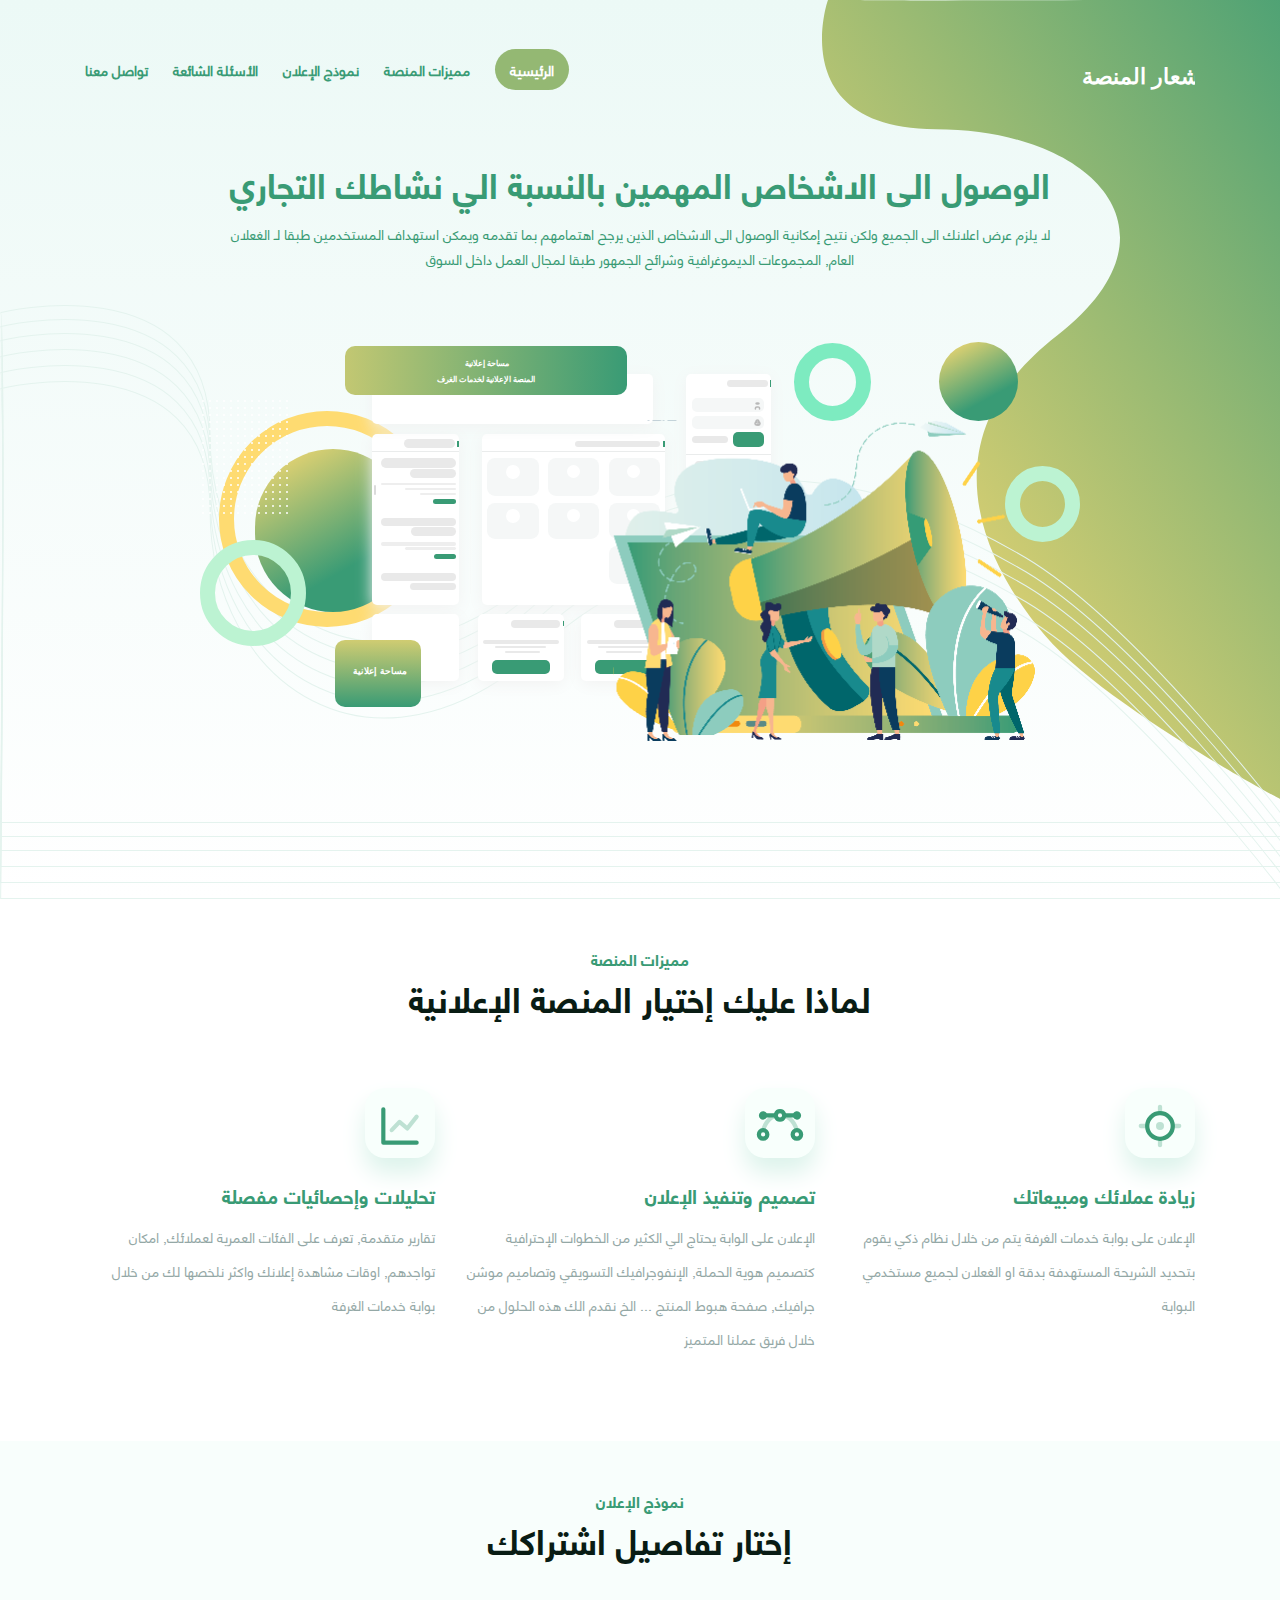
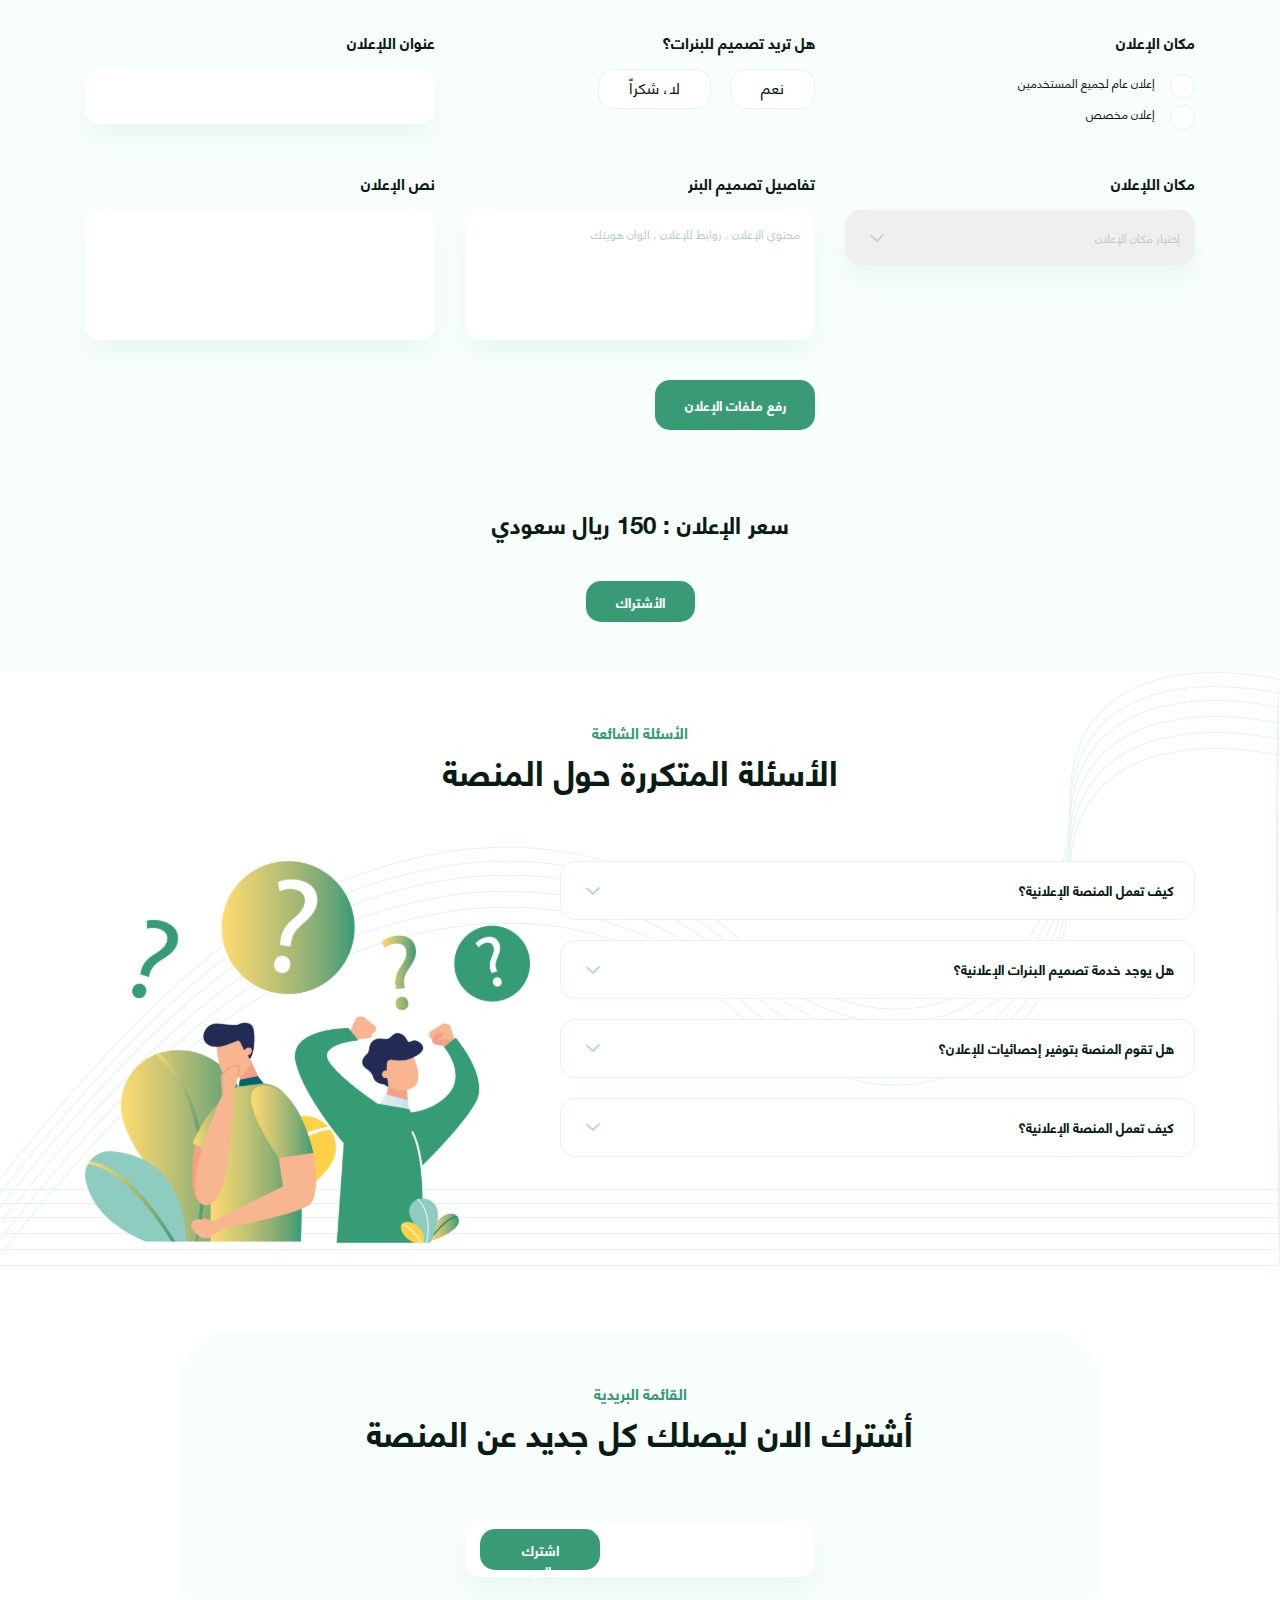
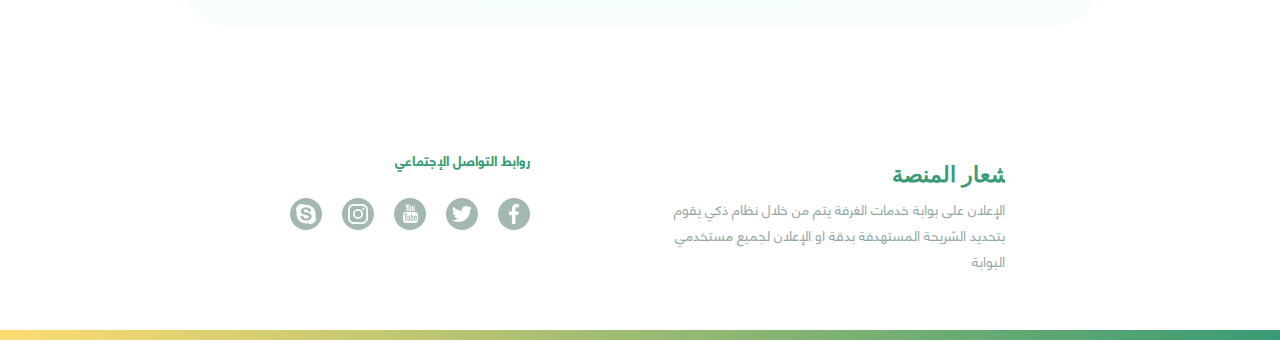
<file: index.html>
<!doctype html>
<html>

<head>
    <!-- Required meta tags -->
    <meta charset="utf-8">
    <meta name="viewport" content="width=device-width, initial-scale=1, shrink-to-fit=no">
    <!-- Bootstrap CSS -->
    <link rel="stylesheet" href="assets/css/bootstrap.min.css">
    <link rel="stylesheet" href="assets/css/bootstrap-rtl.css">

    <link rel="stylesheet" href="assets/css/main.css">
    <title>Index</title>
</head>

<body>

    <!-- header start-->
    <header class="ad-header scroll-section" id="ad-header">
        <div class="container">

            <div class="ad-header-content">

                <!-- logo & navigation -->
                <div class="top-section">
                    <div class="row">
                        <div class="col-md-4">
                            <div class="logo">
                                <img src="assets/img/header-logo.svg" alt="">

                                <a href="javascript:;" class="mobile-menu" id="mobile-menu">
                                    <img src="assets/img/menu.svg" >
                                </a>
                            </div>
                        </div>

                        <div class="col-md-8">
                            <!-- navigation -->
                            <div class="ad-navigation hidden-mobile" id="ad-navigation">
                                <ul>
                                    <li class="active"><a href="#ad-header">الرئيسية</a></li>
                                    <li><a href="#why-us">مميزات المنصة</a></li>
                                    <li><a href="#ad-subscription">نموذج الإعلان</a></li>
                                    <li><a href="#ad-faq">الأسئلة الشائعة </a></li>
                                    <li><a href="#ad-footer">تواصل معنا</a></li>
                                </ul>
                            </div>
                            <!-- navigation end-->
                        </div>
                    </div>

                </div>
                <!-- logo & navigation end -->


                <!-- main content -->
                <div class="row justify-content-center">
                    <div class="col-md-9">
                        <div class="ad-main-content">
                            <h2>الوصول الى الاشخاص المهمين بالنسبة الي نشاطك التجاري</h2>
                            <p>
                                لا يلزم عرض اعلانك الى الجميع ولكن نتيح إمكانية الوصول الى الاشخاص الذين يرجح اهتمامهم
                                بما تقدمه
                                ويمكن استهداف المستخدمين طبقا لـ الغعلان العام, المجموعات الديموغرافية وشرائح الجمهور
                                طبقا لمجال
                                العمل داخل السوق
                            </p>
                        </div>
                    </div>
                </div>

                <div class="row justify-content-center">
                    <div class="col-md-10">
                        <div class="ad-main-content">
                            <img class="img-fluid" src="assets/img/header-img.svg" alt="" />
                        </div>
                    </div>
                </div>
                <!-- main content end -->
            </div>

        </div>
    </header>
    <!-- header end-->

    <!-- why us -->
    <section class="ad-why-us ad-main-section scroll-section" id="why-us">
        <div class="container">
            <div class="ad-section-main-titles">
                <h3>مميزات المنصة</h3>
                <h2>لماذا عليك إختيار المنصة الإعلانية</h2>
            </div>

            <div class="row">
                <div class="col-md-4 col-sm-12">
                    <div class="why-us-item">
                        <div class="img-holder">
                            <img src="assets/img/icon1.svg" alt="">
                        </div>
                        <h3>زيادة عملائك ومبيعاتك</h3>
                        <p>
                            الإعلان على بوابة خدمات الغرفة يتم من خلال نظام ذكي يقوم بتحديد الشريحة المستهدفة بدقة او
                            الغعلان لجميع مستخدمي البوابة
                        </p>
                    </div>
                </div>

                <div class="col-md-4 col-sm-12">
                    <div class="why-us-item">
                        <div class="img-holder">
                            <img src="assets/img/icon2.svg" alt="">
                        </div>
                        <h3>تصميم وتنفيذ الإعلان</h3>
                        <p>
                            الإعلان على الوابة يحتاج الي الكثير من الخطوات الإحترافية كتصميم هوية الحملة, الإنفوجرافيك
                            التسويقي وتصاميم موشن جرافيك, صفحة هبوط المنتج ... الخ نقدم الك هذه الحلول من خلال فريق
                            عملنا المتميز
                        </p>
                    </div>
                </div>

                <div class="col-md-4 col-sm-12">
                    <div class="why-us-item">
                        <div class="img-holder">
                            <img src="assets/img/icon3.svg" alt="">
                        </div>
                        <h3>تحليلات وإحصائيات مفصلة</h3>
                        <p>
                            تقارير متقدمة, تعرف على الفئات العمرية لعملائك, امكان تواجدهم, اوقات مشاهدة إعلانك واكثر
                            نلخصها لك من خلال بوابة خدمات الغرفة
                        </p>
                    </div>
                </div>

            </div>
        </div>
    </section>
    <!-- why us end -->

    <!-- subscription details -->
    <section class="ad-subscribe-details ad-main-section scroll-section" id="ad-subscription">
        <div class="container">
            <div class="ad-section-main-titles">
                <h3>نموذج الإعلان</h3>
                <h2>إختار تفاصيل اشتراكك </h2>
            </div>

            <div class="row">

                <div class="col-md-4">
                    <div class="ad-form-group">
                        <label>مكان الإعلان</label>
                        <div class="custom-input custom-radio-circle">
                            <input type="radio" name="place">
                            <label> إعلان عام لجميع المستخدمين
                            </label>
                        </div>
                        <div class="custom-input custom-radio-circle">
                            <input type="radio" name="place">
                            <label>
                                إعلان مخصص
                            </label>
                        </div>
                    </div>
                </div>

                <div class="col-md-4">
                    <div class="ad-form-group">
                        <label>هل تريد تصميم للبنرات؟ </label>
                        <div class="clearfix"></div>
                        <div class="custom-input custom-radio-box">
                            <input type="radio" name="design">
                            <label>
                                نعم
                            </label>
                        </div>
                        <div class="custom-input custom-radio-box">
                            <input type="radio" name="design">
                            <label>
                                لا، شكراً
                            </label>
                        </div>
                    </div>
                </div>

                <div class="col-md-4">
                    <div class="ad-form-group">
                        <label>عنوان اللإعلان </label>
                        <div class="custom-input">
                            <input type="text">
                        </div>
                    </div>
                </div>

                <div class="col-md-4">
                    <div class="ad-form-group">
                        <label>مكان اللإعلان </label>
                        <div class="custom-input custom-input-select">
                            <select>
                                <option>إختيار مكان الإعلان</option>
                                <option>إختيار مكان الإعلان</option>
                                <option>إختيار مكان الإعلان</option>
                            </select>
                        </div>

                    </div>
                </div>

                <div class="col-md-4">
                    <div class="ad-form-group">
                        <label>تفاصيل تصميم البنر</label>
                        <div class="custom-input">
                            <textarea placeholder="محتوي الإعلان ، روابط للإعلان ، الوان هويتك"></textarea>
                        </div>

                        <div class="custom-input custom-file-select">
                            <label>
                                رفع ملفات الإعلان
                                <input type="file">
                            </label>
                        </div>
                    </div>
                </div>

                <div class="col-md-4">
                    <div class="ad-form-group">
                        <label>نص الإعلان</label>
                        <div class="custom-input">
                            <textarea></textarea>
                        </div>
                    </div>
                </div>

            </div>

            <!-- ad price -->
            <div class="ad-price">
                <h2>سعر الإعلان : 150 ريال سعودي</h2>
                <a href="#">الأشتراك</a>
            </div>


        </div>
    </section>
    <!-- subscription details end -->

    <!-- faq -->
    <section class="ad-faq ad-main-section scroll-section" id="ad-faq">
        <div class="container">

            <div class="ad-section-main-titles">
                <h3>الأسئلة الشائعة </h3>
                <h2>الأسئلة المتكررة حول المنصة </h2>
            </div>

            <div class="row">
                <div class="col-md-7">
                    <div class="ad-accordion-section">

                        <!-- accordion item -->
                        <div class="accordion-item">
                            <h3 class="accordion-item-title">
                                كيف تعمل المنصة الإعلانية؟
                            </h3>
                            <div class="accordion-item-description">
                                الإعلان على بوابة خدمات الغرفة يتم من خلال نظام ذكي يقوم بتحديد الشريحة المستهدفة بدقة
                                او الإعلان لجميع مستخدمي البوابة
                            </div>
                        </div>
                        <!-- accordion item end -->

                        <!-- accordion item -->
                        <div class="accordion-item">
                            <h3 class="accordion-item-title">
                                هل يوجد خدمة تصميم البنرات الإعلانية؟
                            </h3>
                            <div class="accordion-item-description">
                                الإعلان على بوابة خدمات الغرفة يتم من خلال نظام ذكي يقوم بتحديد الشريحة المستهدفة بدقة
                                او الإعلان لجميع مستخدمي البوابة
                            </div>
                        </div>
                        <!-- accordion item end -->

                        <!-- accordion item -->
                        <div class="accordion-item">
                            <h3 class="accordion-item-title">
                                هل تقوم المنصة بتوفير إحصائيات للإعلان؟
                            </h3>
                            <div class="accordion-item-description">
                                الإعلان على بوابة خدمات الغرفة يتم من خلال نظام ذكي يقوم بتحديد الشريحة المستهدفة بدقة
                                او الإعلان لجميع مستخدمي البوابة
                            </div>
                        </div>
                        <!-- accordion item end -->

                        <!-- accordion item -->
                        <div class="accordion-item">
                            <h3 class="accordion-item-title">
                                كيف تعمل المنصة الإعلانية؟
                            </h3>
                            <div class="accordion-item-description">
                                الإعلان على بوابة خدمات الغرفة يتم من خلال نظام ذكي يقوم بتحديد الشريحة المستهدفة بدقة
                                او الإعلان لجميع مستخدمي البوابة
                            </div>
                        </div>
                        <!-- accordion item end -->


                    </div>
                </div>
                <div class="col-md-5">
                    <img src="assets/img/faq-img.svg" class="img-fluid">
                </div>
            </div>

        </div>
    </section>
    <!-- faq end -->

    <!-- subscribe -->
    <section class="ad-subscribe scroll-section" id="ad-subscribe">
        <div class="container">

            <div class="row justify-content-center">
                <div class="col-md-10">
                    <div class="ad-subscribe-content ad-main-section">

                        <div class="ad-section-main-titles">
                            <h3>القائمة البريدية</h3>
                            <h2>أشترك الان ليصلك كل جديد عن المنصة</h2>
                        </div>

                        <div class="subscribe-fields">
                            <input type="email">
                            <button type="submit">اشترك الان</button>
                        </div>
                    </div>

                </div>
            </div>

        </div>
    </section>
    <!-- subscribe end -->

    <!-- footer -->
    <footer class="ad-footer scroll-section" id="ad-footer">
        <div class="container">
            <div class="row justify-content-center">
                <div class="col-md-4 col-sm-12">
                    <div class="footer-summary">
                        <img src="assets/img/footer-logo.svg" alt="">
                        <p>الإعلان على بوابة خدمات الغرفة يتم من خلال نظام ذكي يقوم بتحديد الشريحة المستهدفة بدقة او
                            الإعلان لجميع مستخدمي البوابة</p>
                    </div>

                </div>
                <div class="col-md-3 col-sm-12 offset-md-1">
                    <div class="social-networks">
                        <label>روابط التواصل الإجتماعي</label>
                        <ul>
                            <li><a href="#"><img src="assets/img/facebook.svg"></a></li>
                            <li><a href="#"><img src="assets/img/twitter.svg"></a></li>
                            <li><a href="#"><img src="assets/img/youtube.svg"></a></li>
                            <li><a href="#"><img src="assets/img/instagram.svg"></a></li>
                            <li><a href="#"><img src="assets/img/skype.svg"></a></li>
                        </ul>
                    </div>
                </div>
            </div>
        </div>

    </footer>
    <!-- footer end -->


    <script src="assets/js/main.js"></script>
</body>

</html>
</file>
<file: assets/css/main.css>
/* Fonts */
@font-face {
	font-family: "HelveticaNeueLT Regular";
	src: url("fonts/HelveticaNeueLT Regular.eot");
	src: url("fonts/HelveticaNeueLT Regular.eot?#iefix")
			format("embedded-opentype"),
		url("fonts/HelveticaNeueLT Regular.woff2") format("woff2"),
		url("fonts/HelveticaNeueLT Regular.woff") format("woff"),
		url("fonts/HelveticaNeueLT Regular.svg#HelveticaNeueLT Regular")
			format("svg");
	font-weight: normal;
	font-style: normal;
	font-stretch: normal;
	unicode-range: U+0-10FFFF;
}

@font-face {
	font-family: "HelveticaNeueLT Bold";
	src: url("fonts/HelveticaNeueLT Bold.eot");
	src: url("fonts/HelveticaNeueLT Bold.eot?#iefix") format("embedded-opentype"),
		url("fonts/HelveticaNeueLT Bold.woff2") format("woff2"),
		url("fonts/HelveticaNeueLT Bold.woff") format("woff"),
		url("fonts/HelveticaNeueLT Bold.svg#HelveticaNeueLT Bold") format("svg");
	font-weight: normal;
	font-style: normal;
	font-stretch: normal;
	unicode-range: U+0-10FFFF;
}

:root {
	--main-color: #399b75;
	--main-text-color: #091c14;
	--secondary-text-color: #94a8a6;
}
html {
	scroll-behavior: smooth;
  }
body {
	background-color: #fff;
	font-family: "HelveticaNeueLT Regular";
	color: #091c14;
	color: var(--main-text-color);
}

ul {
	margin: 0;
	padding: 0;
	list-style: none;
}

.ad-header {
	height: 100vh;
	background-image: linear-gradient(to bottom, #ecf9f6, #ffffff);
	position: relative;
}
.ad-header::before {
	content: "";
	background-image: url(../img/header-bg.svg);
	background-repeat: no-repeat;
	background-position: top right;
	height: 100%;
	display: block;
	position: absolute;
	top: 0;
	right: 0;
	width: 100%;
}
.ad-header::after {
	content: "";
	background-image: url(../img/header-bg2.svg);
	background-repeat: no-repeat;
	background-position: bottom left;
	height: 100%;
	display: block;
	position: absolute;
	bottom: 0;
	left: 0;
	width: 100%;
}
.ad-header .ad-header-content {
	position: relative;
	z-index: 1;
}
.ad-header .ad-header-content::before {
	clear: both;
	content: "";
	display: table;
	margin-top: -1px;
	height: 0;
}
.ad-header .ad-header-content .top-section {
	margin-top: 50px;
}
.ad-header .ad-header-content .top-section .logo .mobile-menu{
	display: none;
}

.ad-header .ad-navigation {
	text-align: left;
}
.ad-header .ad-navigation ul {
	font-size: 0;
}
.ad-header .ad-navigation ul li {
	display: inline-block;
	margin-right: 25px;
}
.ad-header .ad-navigation ul li a {
	font-size: 14px;
	font-weight: bold;
	display: block;
	color: var(--main-color);
}
.ad-header .ad-navigation ul li.active a {
	background: #94b873;
	color: #fff;
	border-radius: 30px;
	padding: 10px 15px;
}
.ad-header .ad-main-content {
	margin-top: 55px;
	text-align: center;
}
.ad-header .ad-main-content h2 {
	font-size: 35px;
	color: var(--main-color);
	line-height: 60px;
	font-family: "HelveticaNeueLT Bold";
}
.ad-header .ad-main-content p {
	font-size: 14px;
	color: var(--main-color);
	line-height: 25px;
}

/* why us */
.ad-main-section {
	padding: 50px 0;
}
.ad-main-section .ad-section-main-titles {
	text-align: center;
	margin-bottom: 70px;
}
.ad-main-section .ad-section-main-titles h3 {
	font-size: 16px;
	font-family: "HelveticaNeueLT Bold";
	color: var(--main-color);
}
.ad-main-section .ad-section-main-titles h2 {
	font-size: 35px;
	font-family: "HelveticaNeueLT Bold";
	color: var(--main-text-color);
}
.ad-why-us .why-us-item .img-holder {
	width: 70px;
	height: 70px;
	border-radius: 20px;
	background: #f8fffc;
	box-shadow: 0 15px 25px #dcf3eb;
	text-align: center;
	line-height: 70px;
}
.ad-why-us .why-us-item {
	margin-bottom: 35px;
}
.ad-why-us .why-us-item h3 {
	font-size: 20px;
	line-height: 34px;
	font-family: "HelveticaNeueLT Bold";
	color: var(--main-color);
	margin-top: 20px;
}
.ad-why-us .why-us-item p {
	font-size: 14px;
	line-height: 34px;
	margin: 0;
	color: var(--secondary-text-color);
}

/* subscribe deatils */
.ad-subscribe-details {
	background: #f8fefc;
}
.ad-subscribe-details .ad-form-group {
	margin-bottom: 40px;
}
.ad-subscribe-details .ad-form-group > label {
	font-size: 16px;
	font-family: "HelveticaNeueLT Bold";
	color: var(--main-text-color);
	margin-bottom: 15px;
}
.ad-subscribe-details .ad-form-group .custom-input input[type="text"],
.ad-subscribe-details .ad-form-group .custom-input select,
.ad-subscribe-details .ad-form-group .custom-input textarea {
	height: 55px;
	border-radius: 15px;
	box-shadow: 0 15px 25px #eaf8f3;
	width: 100%;
	border: 0;
	padding: 0 15px;
	outline: none;
	font-size: 12px;
}
.ad-subscribe-details .ad-form-group .custom-input textarea {
	height: 130px;
	padding-top: 15px;
	font-size: 12px;
	color: var(--main-text-color);
	resize: none;
}
.ad-subscribe-details .ad-form-group .custom-input textarea::placeholder {
	color: #b8cec5;
	font-size: 12px;
}
.ad-subscribe-details .ad-form-group .custom-input-select select {
	appearance: none;
	color: #b8cec5;
	font-size: 12px;
	background-image: url(../img/select-arrow.svg);
	background-position: left 20px center;
	background-repeat: no-repeat;
}
.ad-subscribe-details .ad-form-group .custom-input-select select option {
	color: var(--main-text-color);
	font-size: 12px;
}
.ad-subscribe-details .ad-form-group .custom-radio-box {
	display: inline-block;
	margin-left: 15px;
	cursor: pointer;
	position: relative;
}
.ad-subscribe-details .ad-form-group .custom-radio-box input {
	opacity: 0;
	width: 100%;
	height: 100%;
	position: absolute;
	top: 0;
	left: 0;
	right: 0;
	cursor: pointer;
}
.ad-subscribe-details .ad-form-group .custom-radio-box label {
	background-color: #fff;
	padding: 10px 30px;
	border: 1px solid #e8f2f1;
	border-radius: 15px;
	height: 40px;
	line-height: 14px;
}
.ad-subscribe-details .ad-form-group .custom-radio-box input:checked + label {
	background: var(--main-color);
	color: #fff;
}

.ad-subscribe-details .ad-form-group .custom-radio-circle {
	position: relative;
}
.ad-subscribe-details .ad-form-group .custom-radio-circle input {
	opacity: 0;
	width: 100%;
	height: 100%;
	position: absolute;
	top: 0;
	right: 0;
	left: 0;
	z-index: 1;
	cursor: pointer;
}
.ad-subscribe-details .ad-form-group .custom-radio-circle label {
	position: relative;
	padding-right: 40px;
	font-size: 12px;
}
.ad-subscribe-details .ad-form-group .custom-radio-circle label::before {
	content: "";
	position: absolute;
	width: 25px;
	height: 25px;
	border-radius: 50%;
	border: 1px solid #e8f2f1;
	background: #fff;
	right: 0;
}
.ad-subscribe-details
	.ad-form-group
	.custom-radio-circle
	input:checked
	+ label::before {
	background: var(--main-color);
	content: "\2713";
	color: #fff;
	font-size: 14px;
	font-weight: 600;
	text-align: center;
}

.ad-subscribe-details .ad-form-group .custom-file-select {
	margin-top: 35px;
}
.ad-subscribe-details .ad-form-group .custom-file-select input {
	opacity: 0;
	visibility: hidden;
}
.ad-subscribe-details .ad-form-group .custom-file-select label {
	background: var(--main-color);
	color: #fff;
	font-size: 14px;
	font-family: "HelveticaNeueLT Bold";
	width: 160px;
	height: 50px;
	line-height: 50px;
	border-radius: 15px;
	text-align: center;
	cursor: pointer;
}
.ad-subscribe-details .ad-price {
	text-align: center;
}
.ad-subscribe-details .ad-price h2 {
	font-family: "HelveticaNeueLT Bold";
	font-size: 24px;
	color: var(--main-text-color);
}
.ad-subscribe-details .ad-price a {
	font-family: "HelveticaNeueLT Bold";
	font-size: 14px;
	background-color: var(--main-color);
	color: #fff;
	padding: 10px 30px;
	border-radius: 15px;
	display: inline-block;
	margin-top: 35px;
}

/* faq */
.ad-faq{
	position: relative;
}
.ad-faq::before{
	content: "";
	background-image: url(../img/header-bg2.svg);
	background-repeat: no-repeat;
	background-position: top left;
	height: 100%;
	display: block;
	position: absolute;
	top: 0;
	right: 0;
	width: 100%;
	transform: scaleX(-1);
}
.ad-accordion-section .accordion-item{
	border: 1px solid #E8F2F1;
	border-radius: 15px;
	margin-bottom: 20px;
	background: #fff;
}
.ad-accordion-section .accordion-item h3{
	font-size: 14px;
	color: var(--main-text-color);
	font-family: "HelveticaNeueLT Bold";
	padding: 20px;
	margin: 0;
	cursor: pointer;
	background: url(../img/select-arrow.svg) no-repeat left 20px center;
}
.ad-accordion-section .accordion-item .accordion-item-description{
	font-size: 14px;
	color: var(--secondary-text-color);
	line-height: 26px;
	display: none;
	padding: 0 20px 20px;
}
.ad-accordion-section .accordion-item h3.active{
	color: var(--main-color);
	background: url(../img/faq-arrow.svg) no-repeat left 20px center;

}
/* subscribe */
.ad-subscribe{
	padding: 40px 0 60px;
}
.ad-subscribe .ad-subscribe-content{
	background: #F8FEFC;
	border-radius: 50px;
}

.subscribe-fields{
	height: 55px;
    border-radius: 15px;
    box-shadow: 0 15px 25px #eaf8f3;
    border: 0;
    padding: 7px 15px;
	width: 350px;
	background-color: #fff;
	margin: auto;
	display: flex;
    justify-content: space-between;
}
.subscribe-fields input{
	height: 100%;
	border: 0;
	outline: none;
}
.subscribe-fields button{
	font-family: "HelveticaNeueLT Bold";
    font-size: 14px;
    background-color: var(--main-color);
    color: #fff;
    padding: 10px 30px;
    border-radius: 15px;
    display: inline-block;
	border: 0;
	outline: none;
}

/* footer */
.ad-footer{
	padding: 60px 0 50px;
	position: relative;
}
.ad-footer::after{
    content: "";
    height: 10px;
    width: 100%;
    background-image: linear-gradient(to left, #399b75, #FEDB71);
    display: block;
    position: absolute;
    bottom: 0;
}
.ad-footer .footer-summary p{
	font-size: 14px;
	color: var(--secondary-text-color);
	line-height: 26px;
}
.ad-footer .social-networks label{
	font-size: 14px;
	font-family: "HelveticaNeueLT Bold";
    color: var(--main-color);
}
.ad-footer .social-networks ul{
	font-size: 0;
	margin-top: 20px;
}
.ad-footer .social-networks ul li{
	display: inline-block;
	margin-left: 20px;
}
.ad-footer .social-networks ul li:last-child{
	margin-left: 0;
}
.ad-footer .social-networks ul li a{
	background: rgba(22, 78, 57 , 0.4);
	width: 32px;
	height: 32px;
	border-radius: 50%;
	display: block;
	text-align: center;
	line-height: 32px;
}

/* responsive */
@media (max-width:576px){
	.ad-header{
		height: auto;
	}
	.ad-header::after{
		opacity: 0.1;
	}
	.ad-header .ad-main-content h2{
		font-size: 24px;
		line-height: 40px;
	}
	.ad-header .ad-header-content .top-section .logo{
		display: flex;
		justify-content: space-between;
		align-items: center;
	}
	.ad-header .ad-header-content .top-section .logo .mobile-menu{
		display: block;
	}
	.ad-header .ad-header-content .top-section .logo .mobile-menu img{
		height: 30px;
	}
	.ad-header .ad-navigation{
		text-align: right;
	}
	.ad-header .ad-navigation.hidden-mobile{
		opacity: 0;
		visibility: hidden;
		height: 0;
		transition: all ease-in-out 0.3s;
	}
	.ad-header .ad-navigation.hidden-mobile.shown{
		opacity: 1;
		visibility: visible;
		height: auto;
		transition: all ease-in-out 0.3s;
	}
	.ad-header .ad-navigation ul li{
		display: block;
		margin: 10px 0;
	}
	.ad-header .ad-navigation ul li a{
		color: #fff;
	}
	.ad-main-section .ad-section-main-titles h2{
		font-size: 24px;
	}
	.subscribe-fields{
		width: 95%;
	}
	.subscribe-fields button{
		white-space: nowrap;
	}
	.subscribe-fields input{
		width: 100%;
	}
}
</file>
